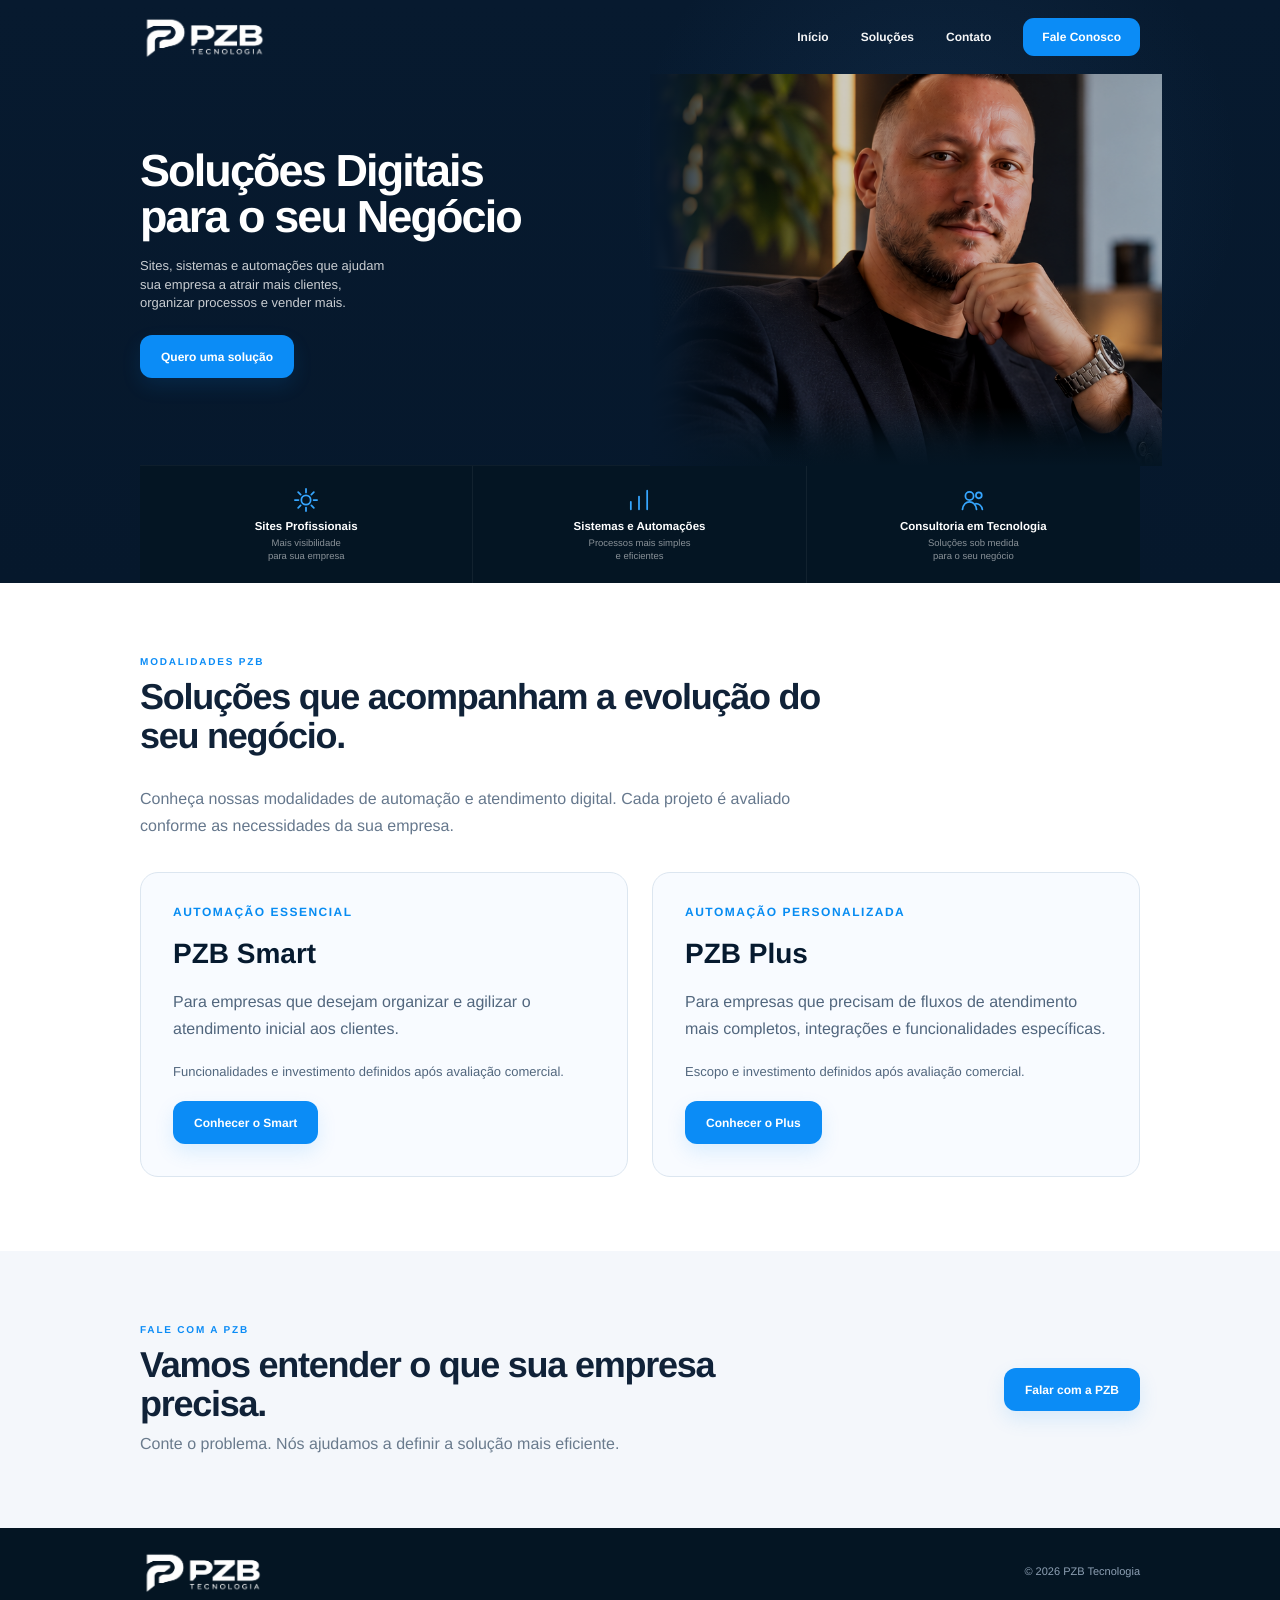
<file: index.html>
<!DOCTYPE html>
<html lang="pt-BR">
<head>


<meta charset="UTF-8" />

  <meta
    name="viewport"
    content="width=device-width, initial-scale=1.0"
  />

  
<meta
  name="description"
  content="A PZB Tecnologia desenvolve soluções de automação digital para atendimento e vendas, com sites inteligentes, autoatendimento e integração de processos comerciais."
/>

  <meta
    name="theme-color"
    content="#061A2F"
  />

<title>PZB Tecnologia | Automação Digital para Atendimento e Vendas</title>


  <link
    rel="stylesheet"
    href="css/style.css"
  />
</head>

<body>

  <header class="topbar">

    <div class="shell topbar__inner">

      <a
        class="brand"
        href="#inicio"
        aria-label="PZB Tecnologia"
      >
        <img
          src="assets/img/logo-pzb.png"
          alt="PZB Tecnologia"
        />
      </a>


      <button
        class="menu-toggle"
        type="button"
        aria-label="Abrir menu"
        aria-expanded="false"
      >
        <span></span>
        <span></span>
        <span></span>
      </button>


      <nav
        class="nav"
        aria-label="Navegação principal"
      >

        <a href="#inicio">
          Início
        </a>

        <a href="#solucoes">
          Soluções
        </a>

        <a href="#contato">
          Contato
        </a>

        <a
          class="nav__cta"
          href="https://wa.me/5547997619362?text=Ol%C3%A1%21%20Vim%20pelo%20site%20da%20PZB%20Tecnologia%20e%20gostaria%20de%20entender%20melhor%20as%20solu%C3%A7%C3%B5es%20para%20minha%20empresa."
          target="_blank"
          rel="noopener noreferrer"
        >
          Fale Conosco
        </a>

      </nav>

    </div>

  </header>



  <main>


    <!-- =====================================================
         HERO
         Base visual: primeira identidade aprovada da PZB
    ====================================================== -->

    <section
      class="hero"
      id="inicio"
    >

      <div class="shell hero__shell">


        <div class="hero__upper">


          <div class="hero__copy">

            <h1>
              Soluções Digitais<br>
              para o seu Negócio
            </h1>


            <p>
              Sites, sistemas e automações que ajudam<br class="desktop-only">
              sua empresa a atrair mais clientes,<br class="desktop-only">
              organizar processos e vender mais.
            </p>


            <a
              class="primary-cta"
              href="https://wa.me/5547997619362?text=Ol%C3%A1%21%20Vim%20pelo%20site%20da%20PZB%20Tecnologia%20e%20gostaria%20de%20entender%20melhor%20as%20solu%C3%A7%C3%B5es%20para%20minha%20empresa."
              target="_blank"
              rel="noopener noreferrer"
            >
              Quero uma solução
            </a>

          </div>



          <div class="hero__visual">

            <div class="hero__visual-overlay"></div>

            <img
              src="assets/img/fundador-hero.png"
              alt="PZB Tecnologia"
            />

          </div>


        </div>



        <!-- =================================================
             SERVIÇOS PRINCIPAIS
        ================================================== -->

        <div
          class="hero__services"
          id="solucoes"
        >


          <article class="hero-service">

            <div
              class="hero-service__icon"
              aria-hidden="true"
            >

              <svg viewBox="0 0 48 48">

                <circle
                  cx="24"
                  cy="24"
                  r="8"
                ></circle>

                <path
                  d="
                  M24 5v6
                  M24 37v6
                  M5 24h6
                  M37 24h6
                  M10.6 10.6l4.2 4.2
                  M33.2 33.2l4.2 4.2
                  M37.4 10.6l-4.2 4.2
                  M14.8 33.2l-4.2 4.2
                  "
                ></path>

              </svg>

            </div>


            <h3>
              Sites Profissionais
            </h3>


            <p>
              Mais visibilidade<br>
              para sua empresa
            </p>

          </article>



          <article class="hero-service">

            <div
              class="hero-service__icon"
              aria-hidden="true"
            >

              <svg viewBox="0 0 48 48">

                <path
                  d="
                  M10 40V27
                  M24 40V18
                  M38 40V8
                  "
                ></path>

              </svg>

            </div>


            <h3>
              Sistemas e Automações
            </h3>


            <p>
              Processos mais simples<br>
              e eficientes
            </p>

          </article>



          <article class="hero-service">

            <div
              class="hero-service__icon"
              aria-hidden="true"
            >

              <svg viewBox="0 0 48 48">

                <circle
                  cx="18"
                  cy="17"
                  r="7"
                ></circle>

                <circle
                  cx="34"
                  cy="16"
                  r="5"
                ></circle>

                <path
                  d="
                  M6 40
                  c1-8 6-13 12-13
                  s11 5 12 13

                  M29 30
                  c5 0 10 4 11 10
                  "
                ></path>

              </svg>

            </div>


            <h3>
              Consultoria em Tecnologia
            </h3>


            <p>
              Soluções sob medida<br>
              para o seu negócio
            </p>

          </article>


        </div>

      </div>

    </section>



    <!-- =====================================================
         SOLUÇÕES
    ====================================================== -->



<!-- =====================================================
     PLANOS E MODALIDADES PZB
====================================================== -->

<section class="section section--plans" id="solucoes">
  <div class="shell">

    <span class="eyebrow">
      MODALIDADES PZB
    </span>

    <h2>
      Soluções que acompanham a evolução do seu negócio.
    </h2>

    <p class="plans__intro">
      Conheça nossas modalidades de automação e atendimento
      digital. Cada projeto é avaliado conforme as necessidades
      da sua empresa.
    </p>

    <div class="plans__grid">

      <article class="plan-card">
        <span class="plan-card__category">
          AUTOMAÇÃO ESSENCIAL
        </span>

        <h3>PZB Smart</h3>

        <p>
          Para empresas que desejam organizar e agilizar
          o atendimento inicial aos clientes.
        </p>

        <p class="plan-card__note">
          Funcionalidades e investimento definidos
          após avaliação comercial.
        </p>

        <a
          class="primary-cta"
          href="https://wa.me/5547997619362?text=Ol%C3%A1%21%20Gostaria%20de%20conhecer%20a%20modalidade%20PZB%20Smart."
          target="_blank"
          rel="noopener noreferrer"
        >
          Conhecer o Smart
        </a>
      </article>

      <article class="plan-card">
        <span class="plan-card__category">
          AUTOMAÇÃO PERSONALIZADA
        </span>

        <h3>PZB Plus</h3>

        <p>
          Para empresas que precisam de fluxos de atendimento
          mais completos, integrações e funcionalidades
          específicas.
        </p>

        <p class="plan-card__note">
          Escopo e investimento definidos
          após avaliação comercial.
        </p>

        <a
          class="primary-cta"
          href="https://wa.me/5547997619362?text=Ol%C3%A1%21%20Gostaria%20de%20conhecer%20a%20modalidade%20PZB%20Plus."
          target="_blank"
          rel="noopener noreferrer"
        >
          Conhecer o Plus
        </a>
      </article>

    </div>
  </div>
</section>


    <!-- =====================================================
         CONTATO
    ====================================================== -->

    <section
      class="section section--contact"
      id="contato"
    >

      <div class="shell contact">


        <div>

          <span class="eyebrow">
            FALE COM A PZB
          </span>


          <h2>
            Vamos entender o que sua empresa precisa.
          </h2>


          <p>
            Conte o problema.
            Nós ajudamos a definir a solução
            mais eficiente.
          </p>

        </div>


        <a
          class="primary-cta"
          href="https://wa.me/5547997619362?text=Ol%C3%A1%21%20Vim%20pelo%20site%20da%20PZB%20Tecnologia%20e%20gostaria%20de%20entender%20melhor%20as%20solu%C3%A7%C3%B5es%20para%20minha%20empresa."
          target="_blank"
          rel="noopener noreferrer"
        >
          Falar com a PZB
        </a>


      </div>

    </section>


  </main>



  <footer class="footer">

    <div class="shell footer__inner">

      <img
        src="assets/img/logo-pzb.png"
        alt="PZB Tecnologia"
      />

      <span>
        © <span id="year"></span>
        PZB Tecnologia
      </span>

    </div>

  </footer>



  <script src="js/script.js"></script>
  
<!-- Cloudflare Web Analytics --><script type='module' src='https://static.cloudflareinsights.com/beacon.min.js' data-cf-beacon='{"token": "e6c03c4687b04a90a73519749f04ffe1"}'></script><!-- End Cloudflare Web Analytics -->
</body>
</html>
</file>
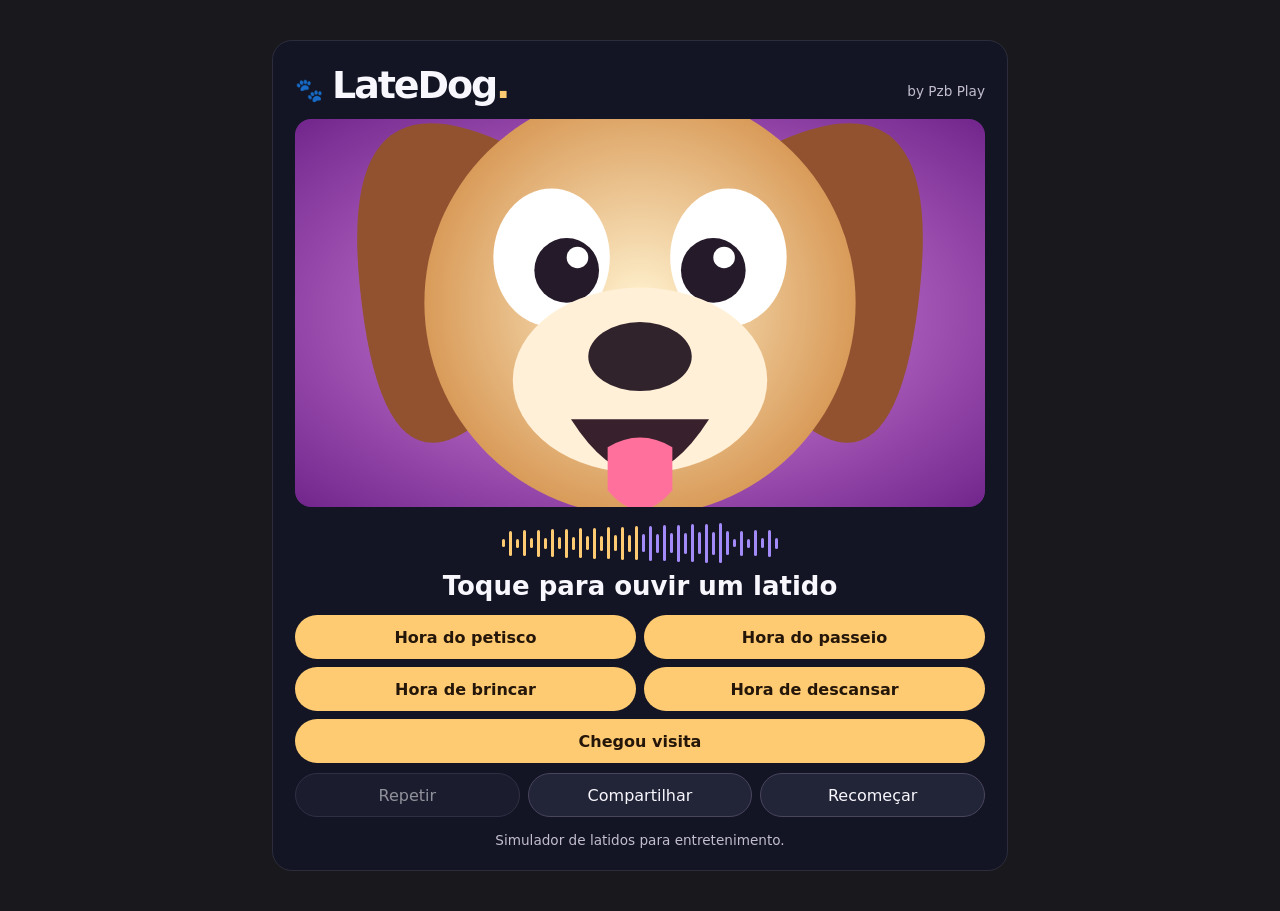
<file: latedog.html>
<!doctype html>
<html lang="pt-BR">
<head>
  <meta charset="utf-8">
  <meta name="viewport" content="width=device-width, initial-scale=1">
  <meta name="theme-color" content="#131524">
  <meta name="description" content="Escolha uma situação e ouça o latido do LateDog, primeira experiência do Pzb Play.">
  <title>LateDog | Pzb Play</title>
  <link rel="stylesheet" href="latedog.css">
  <script src="latedog.js" defer></script>
</head>
<body>
  <main class="player">
    <header><h1><span aria-hidden="true">🐾</span> LateDog<span class="dot">.</span></h1><span>by Pzb Play</span></header>
    <div class="portrait"><img src="latedog.svg" alt="Mascote LateDog" width="1200" height="675"></div>
    <div class="wave" aria-hidden="true"></div>
    <h2 id="situacoes-titulo">Toque para ouvir um latido</h2>
    <div class="scenarios" role="group" aria-labelledby="situacoes-titulo">
      <button type="button" data-scenario="petisco">Hora do petisco</button>
      <button type="button" data-scenario="passeio">Hora do passeio</button>
      <button type="button" data-scenario="brincadeira">Hora de brincar</button>
      <button type="button" data-scenario="descanso">Hora de descansar</button>
      <button type="button" data-scenario="visita">Chegou visita</button>
    </div>
    <p id="status" role="status"></p>
    <div class="actions">
      <button type="button" id="repetir" disabled>Repetir</button>
      <button type="button" id="compartilhar">Compartilhar</button>
      <button type="button" id="recomecar">Recomeçar</button>
    </div>
    <div id="share-box" hidden>
      <label for="share-url">Link da página do LateDog</label>
      <input id="share-url" type="url" readonly>
    </div>
    <p id="share-status" role="status"></p>
    <footer>Simulador de latidos para entretenimento.</footer>
  </main>
</body>
</html>
</file>
<file: css/style.css>
:root{
  --navy:#061A2F;
  --navy-2:#041523;
  --blue:#0B8CF6;
  --blue-2:#36A6FF;
  --white:#FFFFFF;
  --light:#F4F7FB;
  --text:#102238;
  --muted:#6A7B8D;
  --line:#E4EBF3;
  --shell:1000px;
}

*{box-sizing:border-box}
html{scroll-behavior:smooth}

body{
  margin:0;
  font-family:"Montserrat","Segoe UI",Arial,sans-serif;
  background:#fff;
  color:var(--text);
  -webkit-font-smoothing:antialiased;
  text-rendering:geometricPrecision;
}

img{display:block;max-width:100%}
a{color:inherit;text-decoration:none}

.shell{
  width:min(calc(100% - 36px),var(--shell));
  margin:0 auto;
}

/* =========================
   HEADER
========================= */

.topbar{
  position:absolute;
  inset:0 0 auto 0;
  z-index:20;
}

.topbar__inner{
  height:74px;
  display:flex;
  align-items:center;
  justify-content:space-between;
}

.brand{
  width:128px;
  flex:0 0 auto;
}

.brand img{
  width:100%;
  filter:brightness(0) invert(1);
}

.nav{
  display:flex;
  align-items:center;
  gap:32px;
  color:#fff;
  font-size:12px;
  font-weight:600;
}

.nav a:not(.nav__cta){
  opacity:.96;
}

.nav a:not(.nav__cta):hover{
  opacity:1;
}

.nav__cta{
  display:inline-flex;
  align-items:center;
  justify-content:center;
  min-height:38px;
  padding:0 19px;
  border-radius:11px;
  background:var(--blue);
  font-weight:700;
}

.menu-toggle{
  display:none;
  padding:8px;
  border:0;
  background:transparent;
}

.menu-toggle span{
  display:block;
  width:24px;
  height:2px;
  margin:5px 0;
  background:#fff;
}

/* =========================
   HERO
========================= */

.hero{
  background:
    radial-gradient(circle at 73% 31%,rgba(55,104,158,.16),transparent 30%),
    linear-gradient(180deg,#071A2F 0%,#06182C 100%);
  color:#fff;
}

.hero__shell{
  padding-top:74px;
}

/* hero mais compacto e mais próximo do mockup */
.hero__upper{
  height:392px;
  display:grid;
  grid-template-columns:51% 49%;
}

.hero__copy{
  display:flex;
  flex-direction:column;
  align-items:flex-start;
  justify-content:center;
  padding:0 26px 14px 0;
}

.hero__copy h1{
  margin:0;
  font-size:45px;
  line-height:1.015;
  letter-spacing:-1.9px;
  font-weight:800;
}

.hero__copy p{
  margin:18px 0 22px;
  color:rgba(255,255,255,.78);
  font-size:13px;
  line-height:1.43;
}

.primary-cta{
  display:inline-flex;
  align-items:center;
  justify-content:center;
  min-height:43px;
  padding:0 21px;
  border-radius:12px;
  background:var(--blue);
  color:#fff;
  font-size:12px;
  font-weight:700;
  box-shadow:0 8px 20px rgba(11,140,246,.12);
}

.primary-cta:hover{
  background:#1597ff;
}

/* imagem mais integrada ao fundo */
.hero__visual{
  position:relative;
  overflow:hidden;
  margin-right:-22px;
}

.hero__visual::before{
  content:"";
  position:absolute;
  inset:0;
  z-index:2;
  background:
    linear-gradient(
      90deg,
      #06182C 0%,
      rgba(6,24,44,.90) 4%,
      rgba(6,24,44,.60) 10%,
      rgba(6,24,44,.22) 20%,
      transparent 34%
    ),
    linear-gradient(
      0deg,
      #041523 0%,
      rgba(4,21,35,.80) 5%,
      transparent 15%
    );
  pointer-events:none;
}

.hero__visual img{
  width:108%;
  height:100%;
  object-fit:cover;
  object-position:58% 27%;
  filter:brightness(.80) saturate(.90) contrast(1.04);
}

/* =========================
   BARRA DOS 3 SERVIÇOS
========================= */

.hero__services{
  height:118px;
  display:grid;
  grid-template-columns:repeat(3,1fr);
  background:var(--navy-2);
  border-top:1px solid rgba(255,255,255,.04);
  margin-top:-1px;
}

.hero-service{
  display:flex;
  flex-direction:column;
  align-items:center;
  justify-content:center;
  text-align:center;
  padding:10px 14px;
  border-right:1px solid rgba(255,255,255,.06);
}

.hero-service:last-child{
  border-right:0;
}

.hero-service__icon{
  width:28px;
  height:28px;
  margin-bottom:7px;
  color:var(--blue-2);
}

.hero-service__icon svg{
  width:100%;
  height:100%;
  fill:none;
  stroke:currentColor;
  stroke-width:3;
  stroke-linecap:round;
  stroke-linejoin:round;
}

.hero-service h3{
  margin:0 0 4px;
  font-size:11.5px;
  font-weight:700;
  line-height:1.15;
}

.hero-service p{
  margin:0;
  color:rgba(255,255,255,.53);
  font-size:9.5px;
  line-height:1.3;
}

/* =========================
   SEÇÕES
========================= */

.section{
  padding:74px 0;
}

.section--light{
  background:#fff;
}

.section--contact{
  background:var(--light);
}

.eyebrow{
  display:block;
  margin-bottom:10px;
  color:var(--blue);
  font-size:10px;
  font-weight:800;
  letter-spacing:.18em;
}

.section h2{
  max-width:700px;
  margin:0 0 30px;
  font-size:36px;
  line-height:1.08;
  letter-spacing:-1.25px;
}

.cards{
  display:grid;
  grid-template-columns:repeat(3,1fr);
  gap:16px;
}

.card{
  padding:25px;
  border:1px solid var(--line);
  border-radius:18px;
  background:#fff;
}

.card>span{
  color:var(--blue);
  font-size:11px;
  font-weight:800;
}

.card h3{
  margin:25px 0 9px;
  font-size:18px;
}

.card p{
  margin:0;
  color:var(--muted);
  font-size:14px;
  line-height:1.5;
}

.contact{
  display:flex;
  align-items:center;
  justify-content:space-between;
  gap:40px;
}

.contact h2{
  margin-bottom:12px;
}

.contact p{
  margin:0;
  color:var(--muted);
}

/* =========================
   FOOTER
========================= */

.footer{
  background:var(--navy-2);
  color:#8EA0B4;
}

.footer__inner{
  min-height:88px;
  display:flex;
  align-items:center;
  justify-content:space-between;
  font-size:11px;
}

.footer img{
  width:125px;
  filter:brightness(0) invert(1);
}

/* =========================
   RESPONSIVO
========================= */

@media (max-width:820px){

  .topbar{
    position:relative;
    background:var(--navy);
  }

  .topbar__inner{
    height:70px;
  }

  .menu-toggle{
    display:block;
  }

  .nav{
    display:none;
    position:absolute;
    top:70px;
    left:0;
    right:0;
    padding:20px;
    background:var(--navy-2);
    flex-direction:column;
    align-items:stretch;
    gap:18px;
  }

  .nav.open{
    display:flex;
  }

  .hero__shell{
    padding-top:0;
  }

  .hero__upper{
    height:auto;
    grid-template-columns:1fr;
  }

  .hero__copy{
    padding:50px 0 30px;
  }

  .hero__visual{
    height:400px;
    margin-right:0;
  }

  .hero__visual img{
    width:100%;
  }

  .hero__services{
    height:auto;
    grid-template-columns:1fr;
  }

  .hero-service{
    min-height:100px;
    border-right:0;
    border-bottom:1px solid rgba(255,255,255,.06);
  }

  .cards{
    grid-template-columns:1fr;
  }

  .contact{
    flex-direction:column;
    align-items:flex-start;
  }
}

@media (max-width:520px){

  .shell{
    width:min(calc(100% - 28px),var(--shell));
  }

  .brand{
    width:120px;
  }

  .hero__copy h1{
    font-size:38px;
  }

  .hero__copy p{
    font-size:14px;
  }

  .desktop-only{
    display:none;
  }

  .hero__visual{
    height:330px;
  }

  .section{
    padding:62px 0;
  }

  .section h2{
    font-size:31px;
  }
}


/* ==========================================
   PZB TECNOLOGIA — PLANOS COMERCIAIS
========================================== */

.section--plans {
  background: #ffffff;
}

.plans__intro {
  max-width: 720px;
  margin: 16px 0 32px;
  color: #66788d;
  line-height: 1.7;
}

.plans__grid {
  display: grid;
  grid-template-columns: repeat(2, minmax(0, 1fr));
  gap: 24px;
  margin-top: 32px;
}

.plan-card {
  display: flex;
  flex-direction: column;
  align-items: flex-start;
  gap: 18px;
  padding: 32px;
  border: 1px solid #dce6f0;
  border-radius: 18px;
  background: #f8fbff;
}

.plan-card__category {
  color: #078cf2;
  font-size: 12px;
  font-weight: 800;
  letter-spacing: 1.5px;
}

.plan-card h3 {
  margin: 0;
  color: #061a2f;
  font-size: 28px;
  line-height: 1.2;
}

.plan-card p {
  margin: 0;
  color: #52677e;
  line-height: 1.7;
}

.plan-card__note {
  font-size: 13px;
}

.plan-card .primary-cta {
  margin-top: auto;
  text-align: center;
}

@media (max-width: 768px) {
  .plans__grid {
    grid-template-columns: 1fr;
    gap: 16px;
  }

  .plan-card {
    padding: 24px;
  }

  .plan-card h3 {
    font-size: 24px;
  }
}
</file>
<file: latedog.css>
:root { color-scheme: dark; font-family: system-ui,sans-serif; background: #19191d; color: #f8f7fd; }
* { box-sizing: border-box; }
body { margin: 0; padding: clamp(12px,4vw,40px); }
.player { max-width: 736px; margin: auto; padding: clamp(14px,3vw,22px); border: 1px solid #2c2c3d; border-radius: 20px; background: #131524; }
header,.actions { display: flex; align-items: center; justify-content: space-between; gap: 8px; }
header > span,footer { color: #c2bece; font-size: .85rem; }
h1 { font-size: clamp(26px,6vw,38px); letter-spacing: -.055em; margin: 0 0 12px; }
h1 span { color: #ffcb72; }
h1 span:first-child { font-size: .6em; }
.portrait { border-radius: 16px; overflow: hidden; background: radial-gradient(ellipse,#e494e8,#71258c); }
.portrait img { display: block; width: 100%; height: auto; aspect-ratio: 16/9; object-fit: cover; }
.wave { display: flex; align-items: center; justify-content: center; gap: clamp(2px,.55vw,4px); height: 44px; margin-top: 14px; }
.wave span { width: 3px; height: var(--bar); border-radius: 4px; background: #ffcb72; }
.wave span:nth-child(n+21) { background: #a28af9; }
.wave.playing span { animation: pulse .32s ease-in-out infinite alternate; animation-delay: var(--delay); }
@keyframes pulse { to { transform: scaleY(.34); } }
@media (prefers-reduced-motion: reduce) { .wave.playing span { animation: none; } }
h2 { text-align: center; font-size: clamp(19px,4vw,26px); margin: 6px 0 14px; }
#status { text-align: center; margin: 10px 0; }
#status:empty { display: none; }
.scenarios { display: grid; grid-template-columns: repeat(2,minmax(0,1fr)); gap: 8px; }
.scenarios button:last-child { grid-column: 1 / -1; }
label { font-weight: 650; font-size: .9rem; }
input,button { font: inherit; min-height: 44px; }
input { width: 100%; padding: 8px 12px; border: 1px solid #58536c; border-radius: 10px; background: #1e2033; color: inherit; }
button { cursor: pointer; border: 1px solid #49455d; border-radius: 24px; padding: 8px 12px; color: inherit; background: #222438; }
button:disabled { opacity: .55; cursor: default; }
.scenarios button { background: #ffcb72; color: #241609; border-color: transparent; font-weight: 750; }
.actions { margin-top: 10px; }
.actions button { flex: 1; font-size: clamp(.78rem,2.8vw,1rem); }
#share-box { margin-top: 12px; }
#share-status { text-align: center; font-size: .9rem; }
#share-status:empty { display: none; }
footer { text-align: center; margin-top: 15px; }
:focus-visible { outline: 3px solid #bd9cff; outline-offset: 3px; }
</file>
